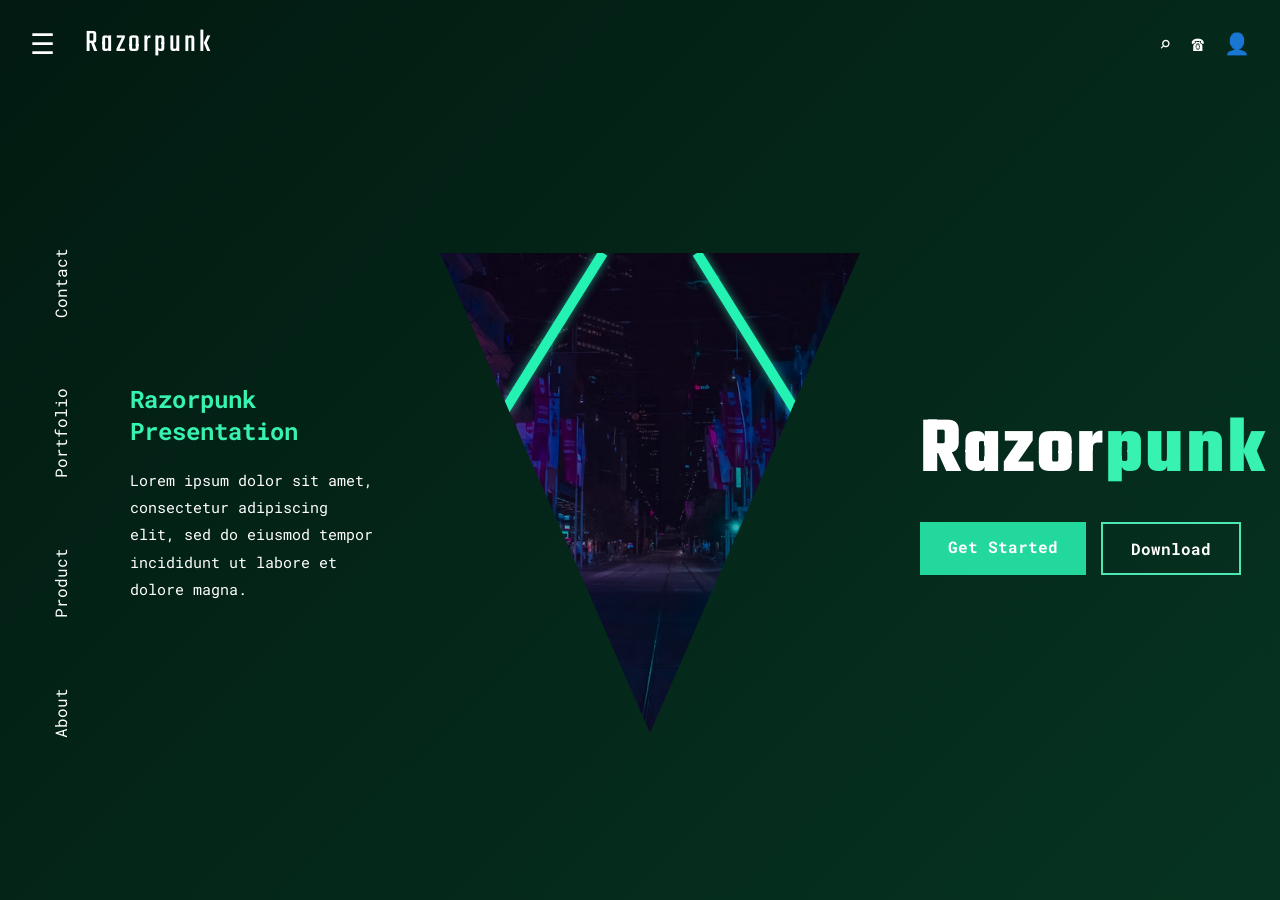
<file: Es3 HTML + slideshow da riprogettare/New Project/index.html>
<!doctype html>
<html lang="it">
    <head>
        <meta charset="UTF-8" />
        <meta name="viewport" content="width=device-width, initial-scale=1.0" />
        <title>Razorpunk Landing Page</title>
        <link rel="stylesheet" href="style.css" />
    </head>
    <body>
        <div class="page-container">
            <!-- Barra superiore -->
            <header class="topbar">
                <div class="topbar-left">
                    <div class="menu-icon">&#9776;</div>
                    <div class="logo">Razorpunk</div>
                </div>

                <div class="topbar-right">
                    <span class="top-icon">⌕</span>
                    <span class="top-icon">☎</span>
                    <span class="top-icon">👤</span>
                </div>
            </header>

            <!-- Contenuto principale -->
            <main class="main-layout">
                <!-- Menu laterale -->
                <aside class="side-menu">
                    <a href="#">Contact</a>
                    <a href="#">Portfolio</a>
                    <a href="#">Product</a>
                    <a href="#">About</a>
                </aside>

                <!-- Area centrale -->
                <section class="hero-section">
                    <div class="hero-left">
                        <h2>Razorpunk Presentation</h2>
                        <p>
                            Lorem ipsum dolor sit amet, consectetur adipiscing
                            elit, sed do eiusmod tempor incididunt ut labore et
                            dolore magna.
                        </p>
                    </div>

                    <!-- Immagine centrale con V -->
                    <div class="hero-image">
                        <img src="img.jpg" alt="Corridoio futuristico" /> 

                        <div class="v-shape">
                            <span class="v-left"></span>
                            <span class="v-right"></span>
                        </div>
                    </div>

                    <div class="hero-right">
                        <h1>Razor<span>punk</span></h1>

                        <div class="hero-buttons">
                            <a href="#" class="btn btn-green">Get Started</a>
                            <a href="#" class="btn btn-outline">Download</a>
                        </div>
                    </div>
                </section>
            </main>
        </div>

        <!-- Piccolo file JS solo per qualche interazione e animazione -->
        <script src="script.js"></script>
    </body>
</html>
</file>
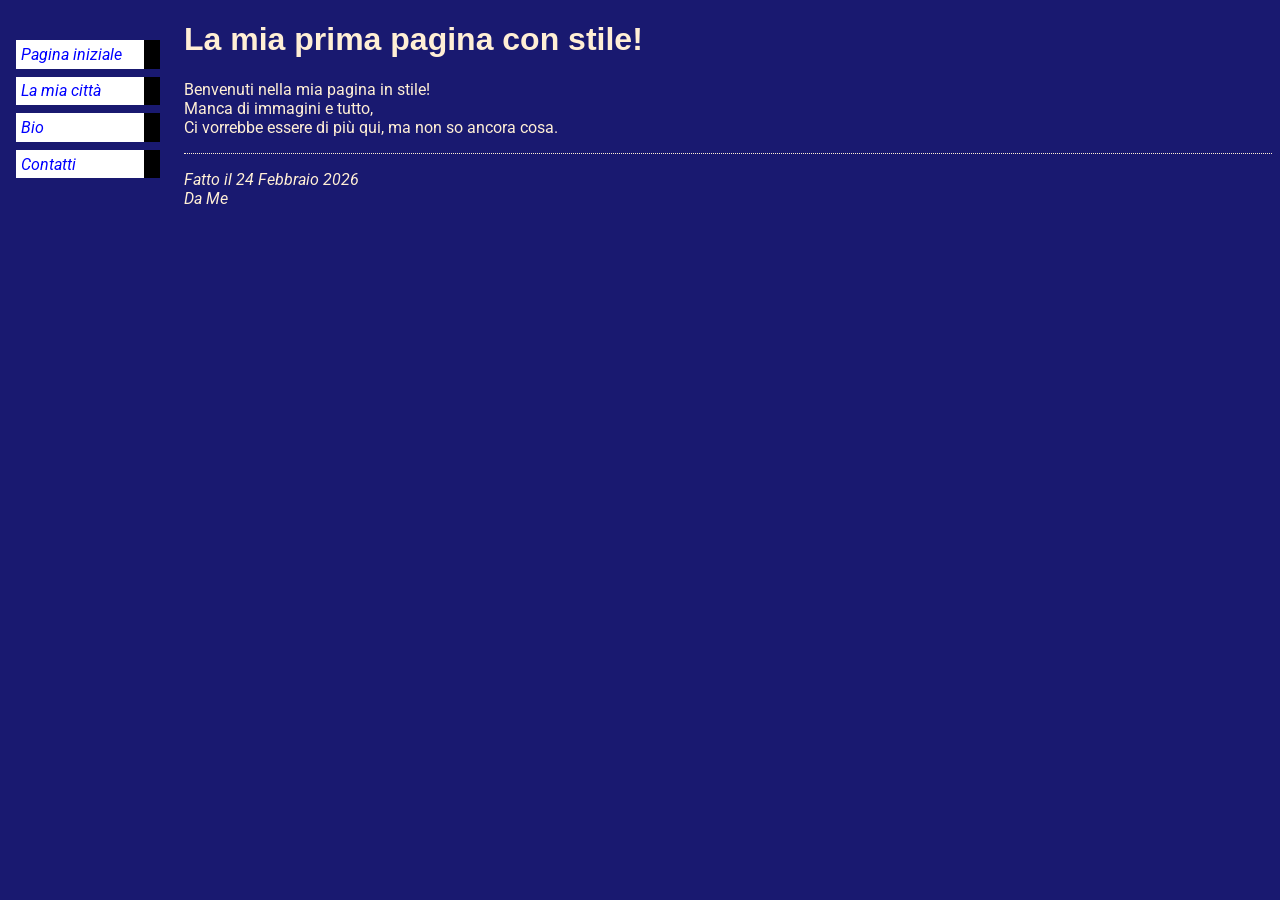
<file: Es1 pagina HTML/index2.html>
<!doctype html>
<html lang="it">
    <head>
        <!-- Meta tag essenziali, li mette sempre il prof -->
        <meta charset="UTF-8" />
        <meta name="viewport" content="width=device-width, initial-scale=1.0" />
        <title>La mia pagina</title>

        <!-- Preconnect va messo per entrambi i domini di Google Fonts, non solo gstatic -->
        <link rel="preconnect" href="https://fonts.googleapis.com" />
        <link rel="preconnect" href="https://fonts.gstatic.com" crossorigin />
        <link
            href="https://fonts.googleapis.com/css2?family=Roboto:ital,wght@0,100;0,300;0,400;1,100;1,300&display=swap"
            rel="stylesheet"
        />

        <style>
            body {
                padding-left: 11em;
                font-family: "Roboto", sans-serif;
                color: papayawhip;
                background: midnightblue;
                /* RIMOSSO: filter: blur(5px) — rendeva tutto illeggibile, errore classico */
            }

            ul.navbar {
                list-style-type: none;
                padding: 0;
                margin: 0;
                position: absolute;
                top: 2em;
                left: 1em;
                width: 9em;
            }

            h1 {
                /* font-family con fallback, nel caso Helvetica non sia disponibile */
                font-family: Helvetica, Geneva, Arial, sans-serif;
            }

            ul.navbar li {
                background: white;
                margin: 0.5em 0;
                padding: 0.3em;
                border-right: 1em solid black;
            }

            ul.navbar a {
                font-family: "Roboto", sans-serif;
                font-style: italic;
                text-decoration: none;
            }

            a:link {
                color: blue;
            }

            a:visited {
                color: purple;
            }

            address {
                margin-top: 1em;
                padding-top: 1em;
                border-top: thin dotted;
            }
        </style>
    </head>

    <body>
        <!-- Barra di navigazione laterale -->
        <ul class="navbar">
            <li><a href="#">Pagina iniziale</a></li>
            <li><a href="#">La mia città</a></li>
            <li><a href="#">Bio</a></li>
            <li><a href="#">Contatti</a></li>
        </ul>

        <!-- Contenuto principale della pagina -->
        <h1>La mia prima pagina con stile!</h1>

        <!-- <br> è il tag corretto, </br> non esiste in HTML -->
        <p>
            Benvenuti nella mia pagina in stile!<br />
            Manca di immagini e tutto,<br />
            Ci vorrebbe essere di più qui, ma non so ancora cosa.
        </p>

        <!-- Footer con le info di contatto / autore -->
        <address>
            Fatto il 24 Febbraio 2026<br />
            Da Me
        </address>
    </body>
</html>
</file>
<file: Es3 HTML + slideshow da riprogettare/New Project/style.css>
@import url("https://fonts.googleapis.com/css2?family=Roboto+Mono:wght@400;500;700&family=Teko:wght@400;600;700&display=swap");

/* Reset base */
* {
    margin: 0;
    padding: 0;
    box-sizing: border-box;
}

body {
    font-family: "Roboto Mono", monospace;
    background: linear-gradient(135deg, #021a11, #063321);
    color: #ffffff;
    min-height: 100vh;

    /* Centro tutto il sito nella finestra */
    display: flex;
    justify-content: center;
    align-items: center;
}

/* Contenitore generale */
.page-container {
    width: 100%;
    max-width: 1400px;
    min-height: 100vh;
    padding: 20px 30px;

    /* Metto topbar sopra e contenuto sotto */
    display: flex;
    flex-direction: column;
    justify-content: center;
}

/* Barra in alto */
.topbar {
    display: flex;
    justify-content: space-between;
    align-items: center;
    margin-bottom: 40px;
}

.topbar-left {
    display: flex;
    align-items: center;
    gap: 30px;
}

.menu-icon {
    font-size: 28px;
    cursor: pointer;
    transition:
        transform 0.2s ease,
        color 0.2s ease;
}

.menu-icon:hover {
    color: #38f2b2;
    transform: scale(1.1);
}

.logo {
    font-family: "Teko", sans-serif;
    font-size: 2rem;
    letter-spacing: 3px;
    transition:
        color 0.3s ease,
        letter-spacing 0.3s ease;
}

.logo:hover {
    color: #38f2b2;
    letter-spacing: 5px;
}

.topbar-right {
    display: flex;
    gap: 20px;
}

.top-icon {
    font-size: 1.3rem;
    cursor: pointer;
    transition:
        transform 0.3s ease,
        color 0.3s ease;
}

.top-icon:hover {
    color: #38f2b2;
    transform: translateY(-3px);
}

/* Layout principale */
.main-layout {
    display: flex;
    justify-content: center;
    align-items: center;
    gap: 40px;
    flex: 1;
}

/* Menu verticale a sinistra */
.side-menu {
    width: 80px;
    display: flex;
    flex-direction: column;
    align-items: center;
    justify-content: center;
    gap: 70px;
    padding-top: 0;
}

.side-menu a {
    color: white;
    text-decoration: none;
    writing-mode: vertical-rl;
    transform: rotate(180deg);
    font-size: 1rem;
    transition:
        color 0.3s ease,
        transform 0.3s ease;
}

.side-menu a:hover {
    color: #38f2b2;
    transform: rotate(180deg) translateY(-6px);
}

/* Sezione hero */
.hero-section {
    flex: 1;
    display: flex;
    align-items: center;
    justify-content: center;
    gap: 60px;
    max-width: 1200px;
    margin: 0 auto;
}

/* Testo sinistro */
.hero-left {
    width: 250px;
}

.hero-left h2 {
    color: #38f2b2;
    font-size: 1.5rem;
    margin-bottom: 20px;
    transition:
        transform 0.3s ease,
        letter-spacing 0.3s ease;
}

.hero-left h2:hover {
    transform: translateX(4px);
    letter-spacing: 1px;
}

.hero-left p {
    font-size: 0.95rem;
    line-height: 1.8;
}

/* Immagine centrale */
.hero-image {
    position: relative;
    width: 420px;
    height: 480px;
    overflow: hidden;
    clip-path: polygon(18% 0, 82% 0, 100% 0, 50% 100%, 0 0);
    flex-shrink: 0;
}

.hero-image img {
    width: 100%;
    height: 100%;
    object-fit: cover;
    display: block;
    filter: brightness(0.7) saturate(1.1);
}

/* V centrale fatta con due linee */
.v-shape {
    position: absolute;
    top: 0;
    left: 50%;
    width: 220px;
    height: 260px;
    transform: translateX(-50%);
    pointer-events: none;
}

.v-left,
.v-right {
    position: absolute;
    top: 0;
    width: 10px;
    height: 240px;
    background-color: #24f2b2;
    box-shadow: 0 0 10px rgba(36, 242, 178, 0.6);
}

.v-left {
    left: 58px;
    transform: rotate(32deg);
    transform-origin: top center;
}

.v-right {
    right: 58px;
    transform: rotate(-32deg);
    transform-origin: top center;
}

/* Testo a destra */
.hero-right {
    width: 330px;
}

.hero-right h1 {
    font-family: "Teko", sans-serif;
    font-size: 5rem;
    line-height: 1;
    letter-spacing: 2px;
    margin-bottom: 30px;
    transition:
        transform 0.3s ease,
        text-shadow 0.3s ease;
}

.hero-right h1:hover {
    transform: scale(1.03);
    text-shadow: 0 0 12px rgba(56, 242, 178, 0.35);
}

.hero-right h1 span {
    color: #38f2b2;
}

/* Pulsanti */
.hero-buttons {
    display: flex;
    gap: 15px;
}

.btn {
    display: inline-block;
    text-decoration: none;
    padding: 14px 28px;
    font-size: 1rem;
    font-weight: 700;
    transition:
        transform 0.25s ease,
        box-shadow 0.25s ease,
        background-color 0.25s ease;
}

.btn:hover {
    transform: translateY(-4px);
    box-shadow: 0 6px 16px rgba(0, 0, 0, 0.25);
}

.btn-green {
    background-color: #22d89c;
    color: white;
}

.btn-green:hover {
    background-color: #2df0af;
}

.btn-outline {
    border: 2px solid #4ce7b4;
    color: white;
}

.btn-outline:hover {
    background-color: rgba(76, 231, 180, 0.12);
}

/* Responsive semplice */
@media (max-width: 1100px) {
    body {
        align-items: flex-start;
    }

    .page-container {
        padding-top: 30px;
        padding-bottom: 30px;
    }

    .main-layout {
        flex-direction: column;
    }

    .side-menu {
        flex-direction: row;
        width: 100%;
        justify-content: center;
        gap: 20px;
        padding-top: 0;
    }

    .side-menu a {
        writing-mode: horizontal-tb;
        transform: none;
    }

    .side-menu a:hover {
        transform: translateY(-4px);
    }

    .hero-section {
        flex-direction: column;
        align-items: center;
        text-align: center;
    }

    .hero-left,
    .hero-right {
        width: 100%;
        max-width: 500px;
    }

    .hero-image {
        width: 100%;
        max-width: 420px;
        height: 420px;
    }

    .hero-buttons {
        justify-content: center;
    }

    .hero-right h1 {
        font-size: 4rem;
    }
}

@media (max-width: 700px) {
    .topbar {
        flex-direction: column;
        gap: 20px;
    }

    .page-container {
        padding: 20px 18px;
    }

    .hero-right h1 {
        font-size: 3.2rem;
    }

    .hero-buttons {
        flex-direction: column;
        width: 100%;
    }

    .btn {
        text-align: center;
    }

    .v-shape {
        width: 160px;
        height: 180px;
    }

    .v-left,
    .v-right {
        height: 170px;
    }

    .v-left {
        left: 42px;
    }

    .v-right {
        right: 42px;
    }
}
</file>
